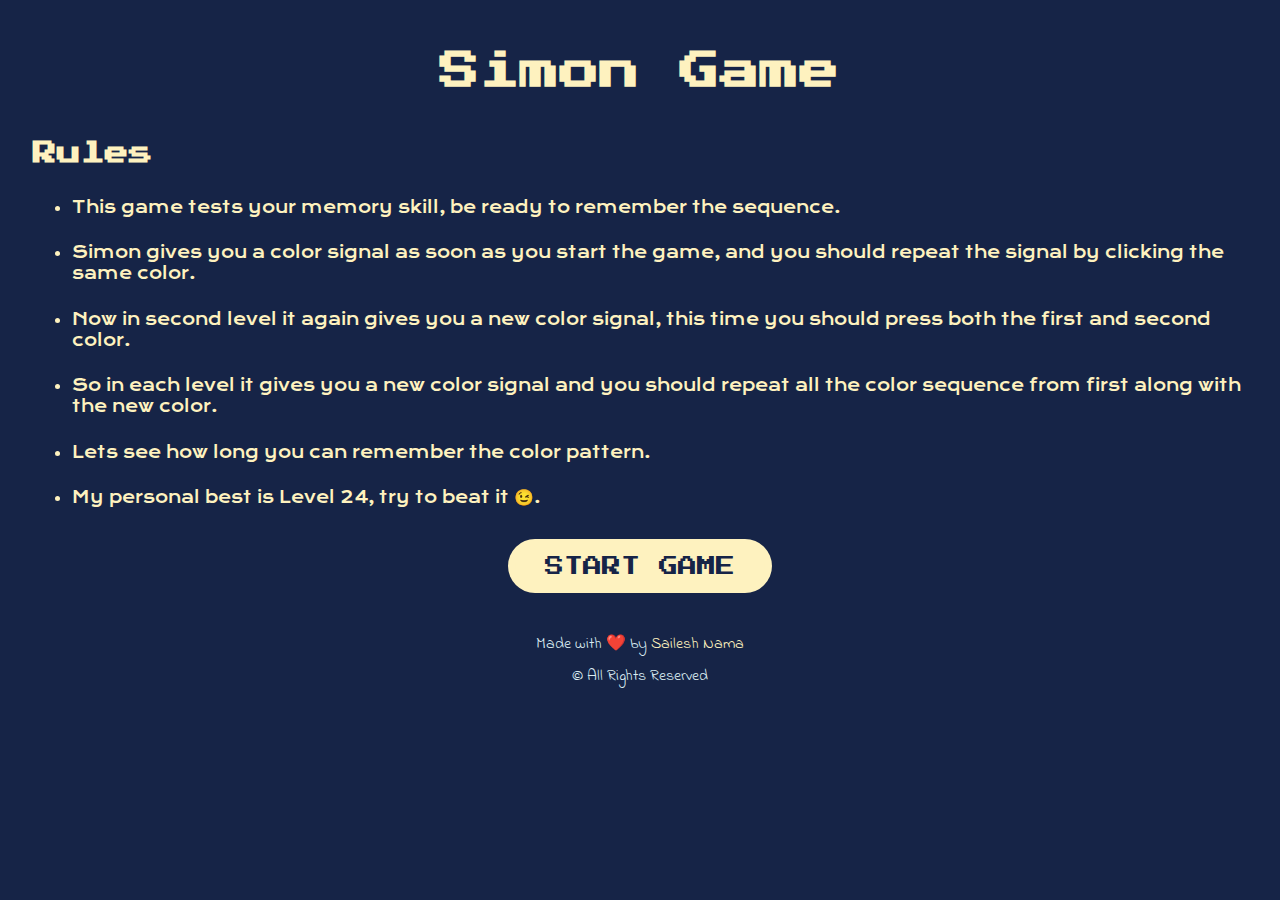
<file: index.html>
<!DOCTYPE html>
<html lang="en" dir="ltr">

<head>
  <meta charset="utf-8">
  <title>Simon Game</title>
  <link rel="icon" href="favicon.ico">
  <link rel="stylesheet" href="styles.css">
  <link href="https://fonts.googleapis.com/css?family=Press+Start+2P" rel="stylesheet">
  <link href="https://fonts.googleapis.com/css2?family=Krona+One&display=swap" rel="stylesheet">
  <link href="https://fonts.googleapis.com/css?family=Indie+Flower|Lobster" rel="stylesheet">
</head>

<body>
  <h1>Simon Game</h1>
  <h4>Rules</h4>
  <ul>
    <li>This game tests your memory skill, be ready to remember the sequence.</li>
    <li>Simon gives you a color signal as soon as you start the game, and you should repeat the signal by clicking the same color.</li>
    <li>Now in second level it again gives you a new color signal, this time you should press both the first and second color.</li>
    <li>So in each level it gives you a new color signal and you should repeat all the color sequence from first along with the new color.</li>
    <li>Lets see how long you can remember the color pattern.</li>
    <li>My personal best is Level 24, try to beat it 😉.</li>
  </ul>
  <button type="button" name="button" onclick="window.location.href = 'index1.html'">START GAME</button>
  <footer>
    Made with ❤️ by <p class="a">Sailesh Nama</p>
    <br>
    © All Rights Reserved
  </footer>
</body>

</html>
</file>
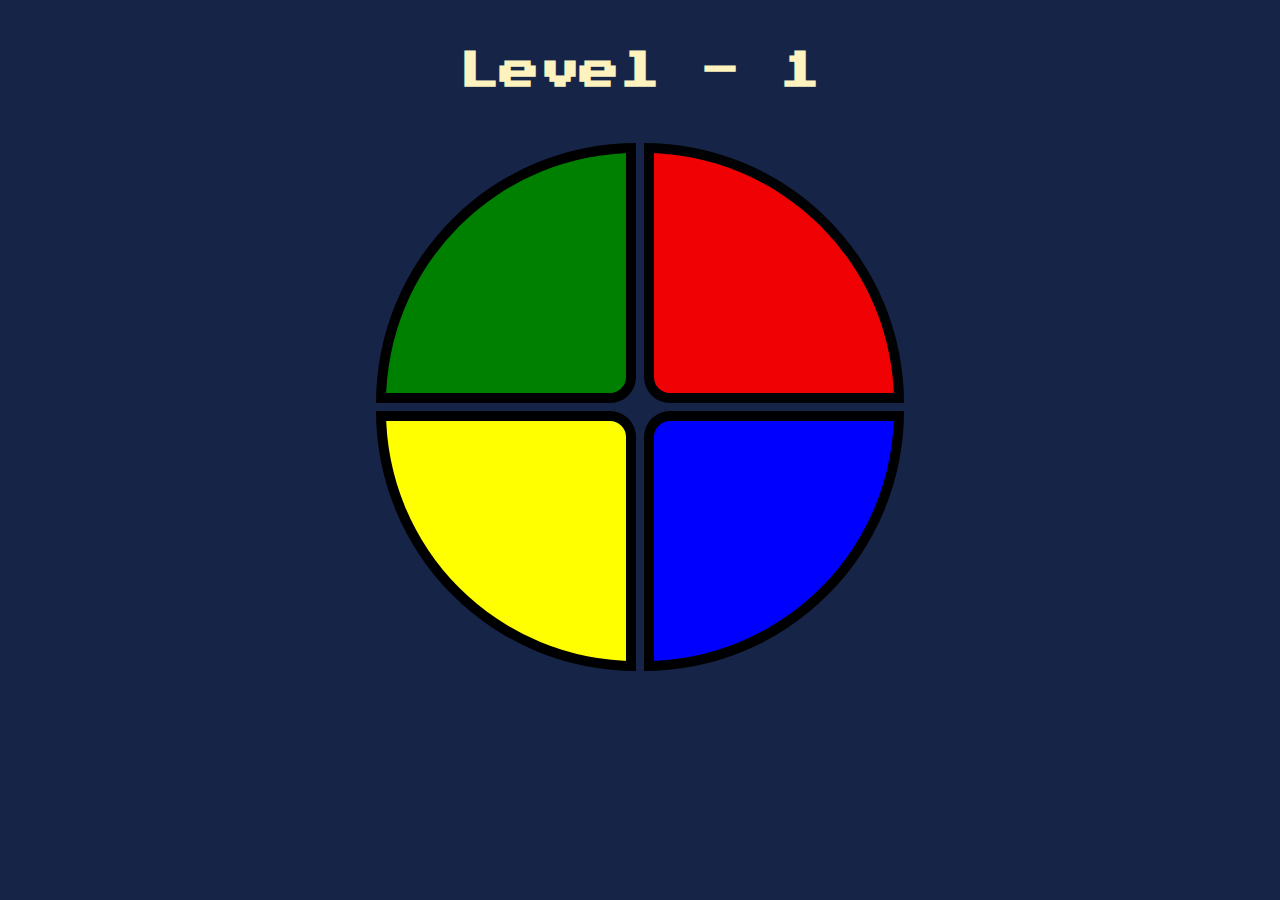
<file: index1.html>
<!DOCTYPE html>
<html lang="en" dir="ltr">

<head>
  <meta charset="utf-8">
  <title>Simon Game</title>
  <link rel="icon" href="favicon.ico">
  <link rel="stylesheet" href="styles1.css">
  <link href="https://fonts.googleapis.com/css?family=Press+Start+2P" rel="stylesheet">
</head>

<body>
  <h1>Level - 1</h1>

  <div class="container">

    <div lass="row">

      <div type="button" id="green" class="btn green">
      </div>
      <div type="button" id="red" class="btn red">
      </div>

    </div>

    <div class="row">

      <div type="button" id="yellow" class="btn yellow">
      </div>
      <div type="button" id="blue" class="btn blue">
      </div>

    </div>

  </div>

<script src="https://ajax.googleapis.com/ajax/libs/jquery/3.6.0/jquery.min.js"></script>
<script src="script1.js" charset="utf-8"></script>
</body>

</html>
</file>
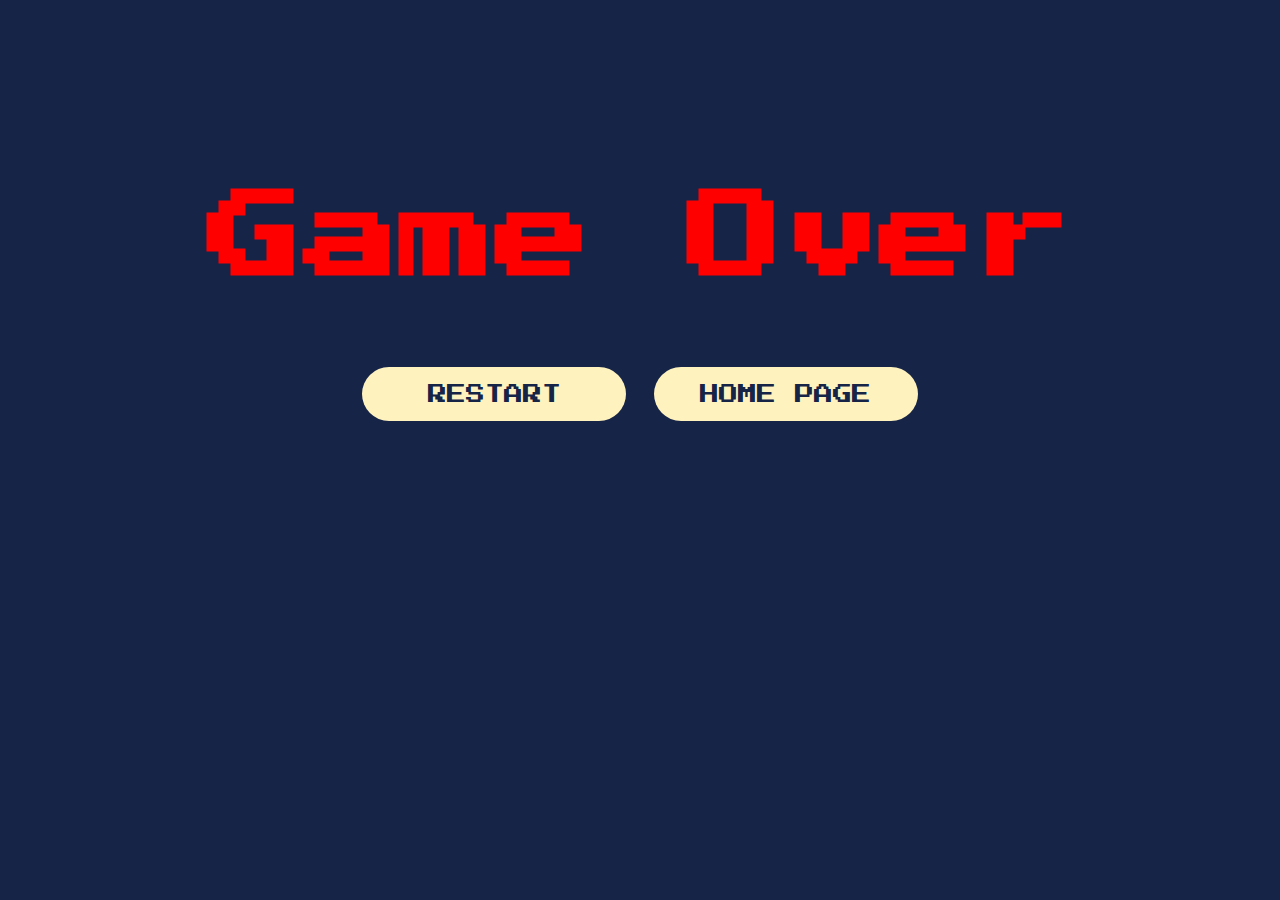
<file: index2.html>
<!DOCTYPE html>
<html lang="en" dir="ltr">

<head>
  <meta charset="utf-8">
  <title>Simon Game</title>
  <link rel="icon" href="favicon.ico">
  <link rel="stylesheet" href="styles2.css">
  <link href="https://fonts.googleapis.com/css?family=Press+Start+2P" rel="stylesheet">
  <link href="https://fonts.googleapis.com/css2?family=Krona+One&display=swap" rel="stylesheet">
  <link href="https://fonts.googleapis.com/css?family=Indie+Flower|Lobster" rel="stylesheet">
</head>

<body>
<div class="box">
  <h1>Game Over</h1>
  <button type="button" name="button" onclick="window.location.href = 'index1.html'">RESTART</button>
  <button type="button" name="button" onclick="window.location.href = 'index.html'">HOME PAGE</button>

  <script src="https://ajax.googleapis.com/ajax/libs/jquery/3.6.0/jquery.min.js"></script>
  <script src="script2.js" charset="utf-8"></script>
</div>
</body>
</html>
</file>
<file: styles.css>
body {
  background-color: #162447;
  font-family: 'Press Start 2P', cursive;
  color: #FEF2BF;
}
h1{
  text-align: center;
  font-size: 2.5rem;
  margin: 4%;
}
h4{
  font-size: 1.5rem;
  margin-left: 2%;
}
li{
  font-size: 1rem;
  font-family: 'Krona One', sans-serif;
  margin: 2%;
}

footer {
  text-align: center;
  color: #DBEDF3;
  font-family: 'Indie Flower', cursive;
  margin-top: 3%;
}
.a{
  color: #FEF2BF;
  font-size: 1rem;
  display: inline-block;
  margin: 8px 0 8px;
}

button {
  display: block;
  cursor: pointer;
  outline: none;
  border: none;
  background-color: #FEF2BF;
  width: 250px;
  height: 40px;
  border-radius: 30px;
  font-family: 'Press Start 2P', cursive;
  font-size: 1.2rem;
  color: #162447;
  box-shadow: 0 0 0 7px #FEF2BF;
  margin:3% auto 0 auto;
}

@media (max-width: 1028px) {
  h1{
    font-size: 5rem;
    margin:25% auto 15% auto;
  }
  h4{
    font-size: 3rem;
  }
  li{
    font-size: 0.8rem;
  }
  button {
    width: 500px;
    height: 80px;
    margin:15% auto 8% auto;
    font-size: 2rem;
  }
  footer {
    font-size: 2rem;
  }
  .a{
    font-size: 2rem;
  }
}
</file>
<file: styles1.css>
body {
  text-align: center;
  background-color: #162447;
}

h1 {
  font-family: 'Press Start 2P', cursive;
  font-size: 2.5rem;
  margin:  4%;
  color: #FEF2BF;
}

.container {
  display: block;
  width: 50%;
  margin: auto;

}

.btn {
  margin: 2px;
  display: inline-block;
  height: 240px;
  width: 240px;
  border: 10px solid black;
}

.game-over {
  background-color: #f22222;
  opacity: 0.8;
}

.red {
  background-color: red;
  border-radius: 0 100% 0 10%;
}

.green {
  background-color: green;
  border-radius: 100% 0 10% 0;
}

.blue {
  background-color: blue;
  border-radius: 10% 0 100% 0;
}

.yellow {
  background-color: yellow;
  border-radius: 0 10% 0 100%;
}

.pressed {
  box-shadow: 0 0 20px white;
  background-color: grey;
}

@media (max-width: 1028px) {
  h1{
    font-size: 5rem;
    margin-top: 30%;
    margin-bottom: 30%;
  }
  .container {
    display: block;
    width: 95%;
    margin: auto;
  }
  .btn {
    height: 350px;
    width: 350px;
}
}
</file>
<file: styles2.css>
body {
  background-color: #162447;
  font-family: 'Press Start 2P', cursive;
  color: #FEF2BF;
}

h1{
  text-align: center;
  font-size: 6rem;
  margin: 15% auto 5% auto;
  color: red;
}

h4{
  text-align: center;
  font-size: 1.5rem;
  margin:auto;
}

button {
  display:inline-block;
  cursor: pointer;
  outline: none;
  border: none;
  background-color: #FEF2BF;
  width: 250px;
  height: 40px;
  border-radius: 30px;
  font-family: 'Press Start 2P', cursive;
  font-size: 1.2rem;
  color: #162447;
  box-shadow: 0 0 0 7px #FEF2BF;
  margin:2% 1%;
}

.box{
  text-align: center;
  margin: 0 auto;

}

@media (max-width: 1028px) {
  h1{
    margin: 70% auto 25% auto;
  }
  button {
    width: 500px;
    height: 80px;
    margin:5% auto 0 auto;
    display: block;
    font-size: 2rem;
  }
}
</file>
